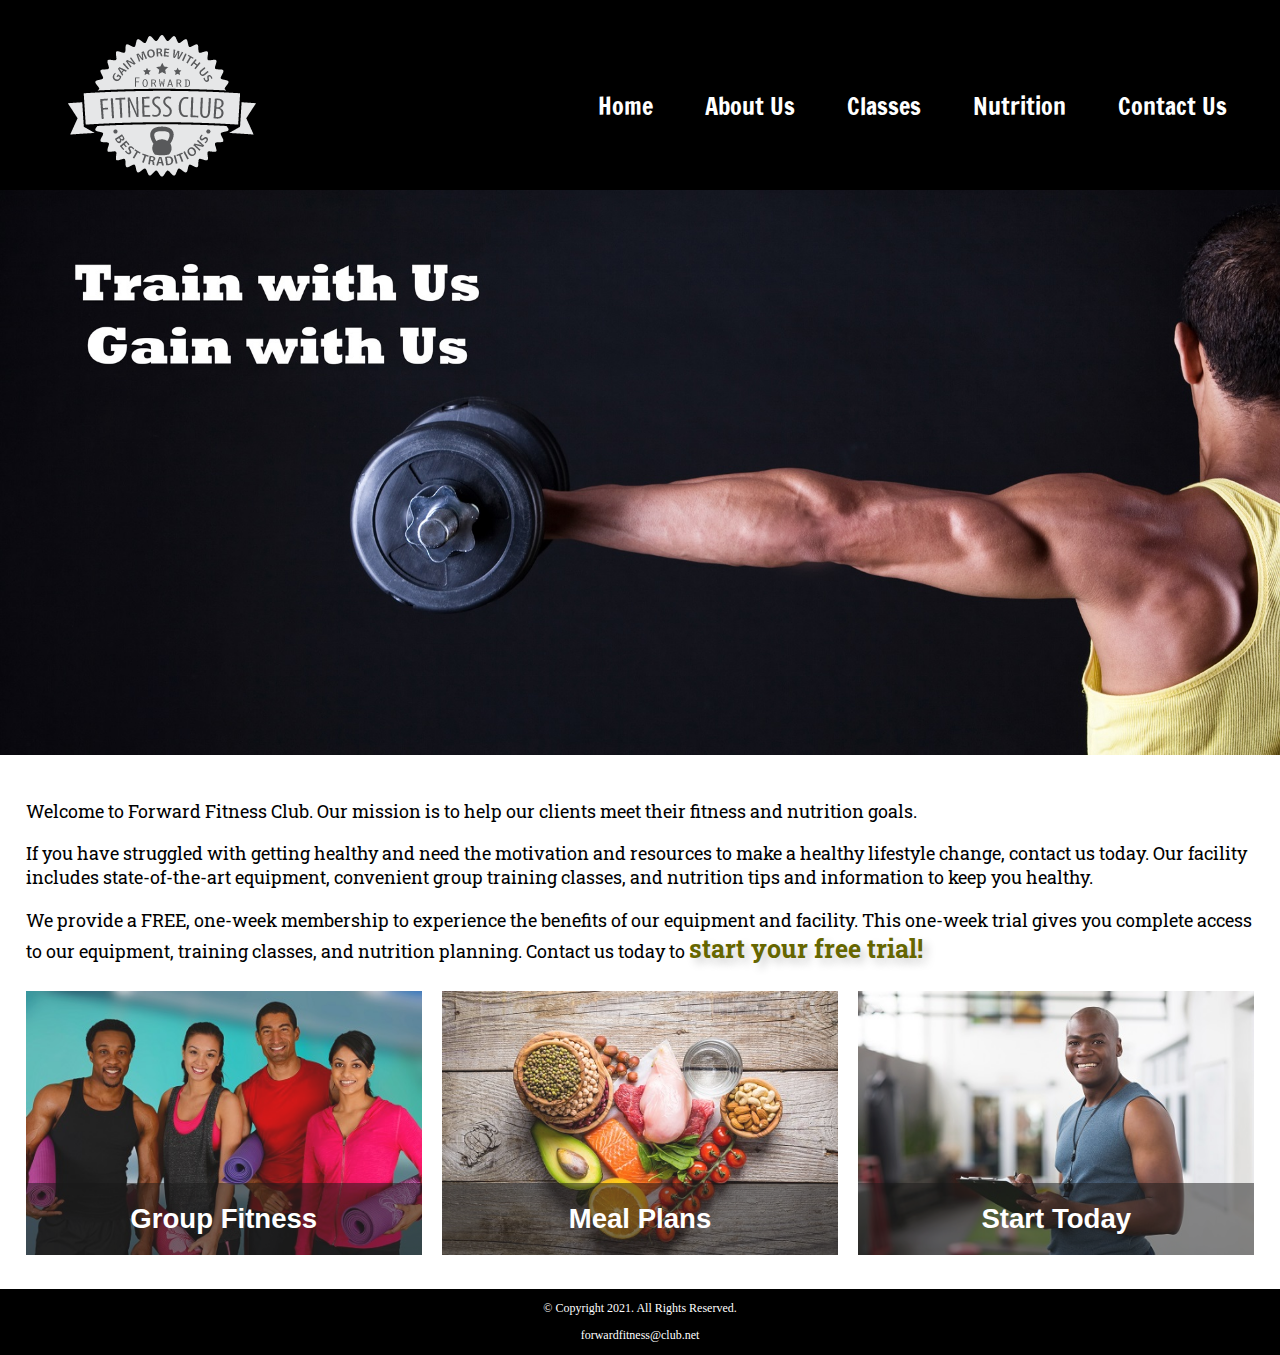
<file: index.html>
<!DOCTYPE html>
<!-- This website template was created by: Kaylin LaMaster -->
<html lang="en">
<head>
	<title>Forward Fitness Club</title>
	<meta charset="utf-8">
    <link rel="stylesheet" href="css/styles.css">
    <meta name="viewport" content="width=device-width, initial-scale=1.0">
    <link href="https://fonts.googleapis.com/css?family=Francois+One|Roboto+Slab&display=swap" rel="stylesheet">
</head>
<body>

	<div id="container">

		<!-- Use the header area for the website name or logo -->
		<header>
			<a href="index.html"><img src="images/forward-fitness-logo.png" alt="Forward Fitness Club logo"></a>
		</header>
		
		<!-- Use the nav area to add hyperlinks to other pages within the website -->
		<nav>
			<ul>
                <li><a href="index.html">Home</a></li> 
                <li><a href="about.html">About Us</a></li> 
                <li><a href="classes.html">Classes</a></li> 
                <li><a href="nutrition.html">Nutrition</a></li> 
                <li><a href="contact.html">Contact Us</a></li>
            </ul>
		</nav>
        
        <!-- Hero Image -->
        <div id="hero" class="tablet-desktop">
            <img src="images/hero-image.jpg" alt="left arm extended holding a weight">
        </div>
		
		<!-- Use the main area to add the main content of the webpage -->
		<main>
            
            <div class="mobile">
                
                <p>Welcome to Forward Fitness Club. Our mission is to  help our clients meet their fitness and nutrition goals.</p> 
                
                <h3>FREE One-Week Trial Membership!</h3>
                <p>Call Us Today to Get Started</p>
                <p class="tel-link"><a href="tel:8145559608">(814) 555-9608</a></p>
                
                <h4>Fitness Club Hours:</h4>
                <ul class="hours">
			         <li>Mon - Thu: 6:00am - 6:00pm</li>
			         <li>Friday: 6:00am - 4:00pm</li>
			         <li>Saturday: 8:00am - 6:00pm</li>
			         <li>Sunday: Closed</li>
                </ul>
            
            </div>
            
            <div class="tablet-desktop">
		
                <p>Welcome to Forward Fitness Club. Our mission is to  help our clients meet their fitness and nutrition goals.</p> 

                <p>If you have struggled with getting healthy and need the motivation and resources to make a healthy lifestyle change, contact us today. Our facility includes state-of-the-art equipment, convenient group training classes, and nutrition tips and information to keep you healthy.</p> 

                <p>We provide a FREE, one-week membership to experience the benefits of our equipment and facility. This one-week trial gives you complete access to our equipment, training classes, and nutrition planning. Contact us today to <span class="action">start your free trial!</span></p> 
                
            </div>
            
            <div class="grid">
                
                <figure class="frame">
                    <a href="classes.html"><img src="images/fitness-group.jpg" alt="group of fitness people"></a>
                    <figcaption class="pic-text">Group Fitness</figcaption>
                </figure>
                
                <figure class="frame">
                    <a href="nutrition.html"><img src="images/food-heart.jpg" alt="healthy food in the shape of a heart"></a>
                    <figcaption class="pic-text">Meal Plans</figcaption>
                </figure>
                
                <figure class="frame">
                    <a href="contact.html"><img src="images/personal-trainer.jpg" alt="personal trainer with a clipboard"></a>
                    <figcaption class="pic-text">Start Today</figcaption>
                </figure>
            
            </div>
			
		</main>
		
		<!-- Use the footer area to add webpage footer content -->
		<footer>
			<p>&copy; Copyright 2021. All Rights Reserved.</p>
			<p><a href="mailto:forwardfitness@club.net">forwardfitness@club.net</a></p>
		</footer>
	
	</div>
	
</body>
</html>
</file>
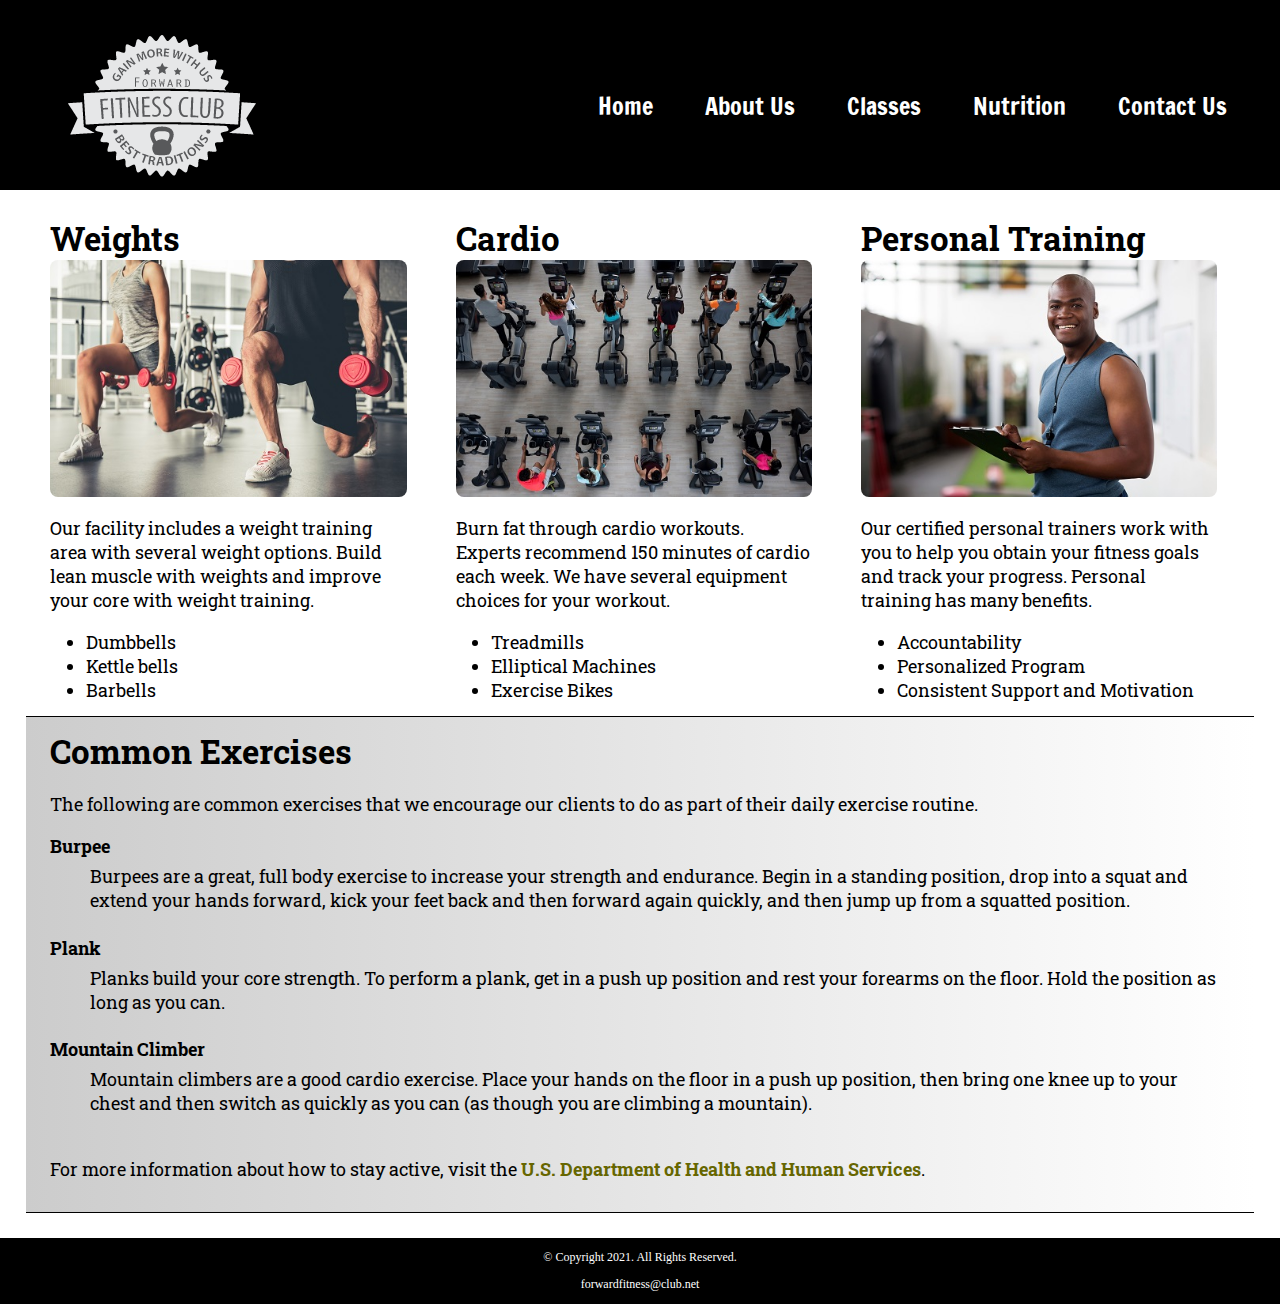
<file: about.html>
<!DOCTYPE html>
<!-- This website template was created by: Kaylin LaMaster -->
<html lang="en">
<head>
	<title>Forward Fitness Club</title>
	<meta charset="utf-8">
    <link rel="stylesheet" href="css/styles.css">
    <meta name="viewport" content="width=device-width, initial-scale=1.0">
    <link href="https://fonts.googleapis.com/css?family=Francois+One|Roboto+Slab&display=swap" rel="stylesheet">
    <link rel="shortcut icon" href="images/favicon.ico">
    <link rel="icon" type="image/png" sizes="32x32" href="images/favicon-32.png">
    <link rel="apple-touch-icon" sizes="180x180" href="images/apple-touch-icon.png">
    <link rel="icon" sizes="192x192" href="images/android-chrome-192.png">
</head>
<body>

	<div id="container">

		<!-- Use the header area for the website name or logo -->
		<header>
	           <a href="index.html"><img src="images/forward-fitness-logo.png" alt="Forward Fitness Club logo"></a>
		</header>
		
		<!-- Use the nav area to add hyperlinks to other pages within the website -->
		<nav>
			<ul>
                <li><a href="index.html">Home</a></li> 
                <li><a href="about.html">About Us</a></li> 
                <li><a href="classes.html">Classes</a></li> 
                <li><a href="nutrition.html">Nutrition</a></li> 
                <li><a href="contact.html">Contact Us</a></li>
            </ul>
		</nav>
		
		<!-- Use the main area to add the main content of the webpage -->
		<main>
		
			<section id="weights">
			
				<h1>Weights</h1>
				<img src="images/people-with-weights.jpg" alt="Two people working out with a weight in each hand" class="round">
				<p>Our facility includes a weight training area with several weight options. Build lean muscle with weights and improve your core with weight training.</p> 
				<ul class="tablet-desktop">
					<li>Dumbbells</li>
					<li>Kettle bells</li>
					<li>Barbells</li>
				</ul>
			
			</section>
			
			<section id="cardio">
			
				<h1>Cardio</h1>
				<img src="images/people-workingout-machines.jpg" alt="Cardio Equipment" class="round">
				<p>Burn fat through cardio workouts. Experts recommend 150 minutes of cardio each week. We have several equipment choices for your workout.</p>
				<ul class="tablet-desktop">
					<li>Treadmills</li>
					<li>Elliptical Machines</li>
					<li>Exercise Bikes</li>
				</ul>
				
			</section>
			
			<section id="training">
				
				<h1>Personal Training</h1>
				<img src="images/personal-trainer.jpg" alt="Personal Training" class="round">
				<p>Our certified personal trainers work with you to help you obtain your fitness goals and track your progress. Personal training has many benefits.</p>
				<ul class="tablet-desktop">
					<li>Accountability</li>
					<li>Personalized Program</li>
					<li>Consistent Support and Motivation</li>
				</ul>
				
			</section>
			
			<section id="exercises" class="tablet-desktop">
			
				<h1>Common Exercises</h1>
				<p>The following are common exercises that we encourage our clients to do as part of their daily exercise routine.</p>
				<dl>
					<dt>Burpee</dt>
					<dd>Burpees are a great, full body exercise to increase your strength and endurance. Begin in a standing position, drop into a squat and extend your hands forward, kick your feet back and then forward again quickly, and then jump up from a squatted position.</dd>
					
					<dt>Plank</dt>
					<dd>Planks build your core strength. To perform a plank, get in a push up position and rest your forearms on the floor. Hold the position as long as you can.</dd>
					
					<dt>Mountain Climber</dt>
					<dd>Mountain climbers are a good cardio exercise. Place your hands on the floor in a push up position, then bring one knee up to your chest and then switch as quickly as you can (as though you are climbing a mountain).</dd>
				</dl>
				
				<p>For more information about how to stay active, visit the <a href="https://www.hhs.gov/fitness/be-active/index.html" target="_blank" class="external-link">U.S. Department of Health and Human Services</a>.</p>

			</section>
			
		</main>
		
		<!-- Use the footer area to add webpage footer content -->
		<footer>
			<p>&copy; Copyright 2021. All Rights Reserved.</p>
			<p><a href="mailto:forwardfitness@club.net">forwardfitness@club.net</a></p>
		</footer>
	
	</div>
	
</body>
</html>
</file>
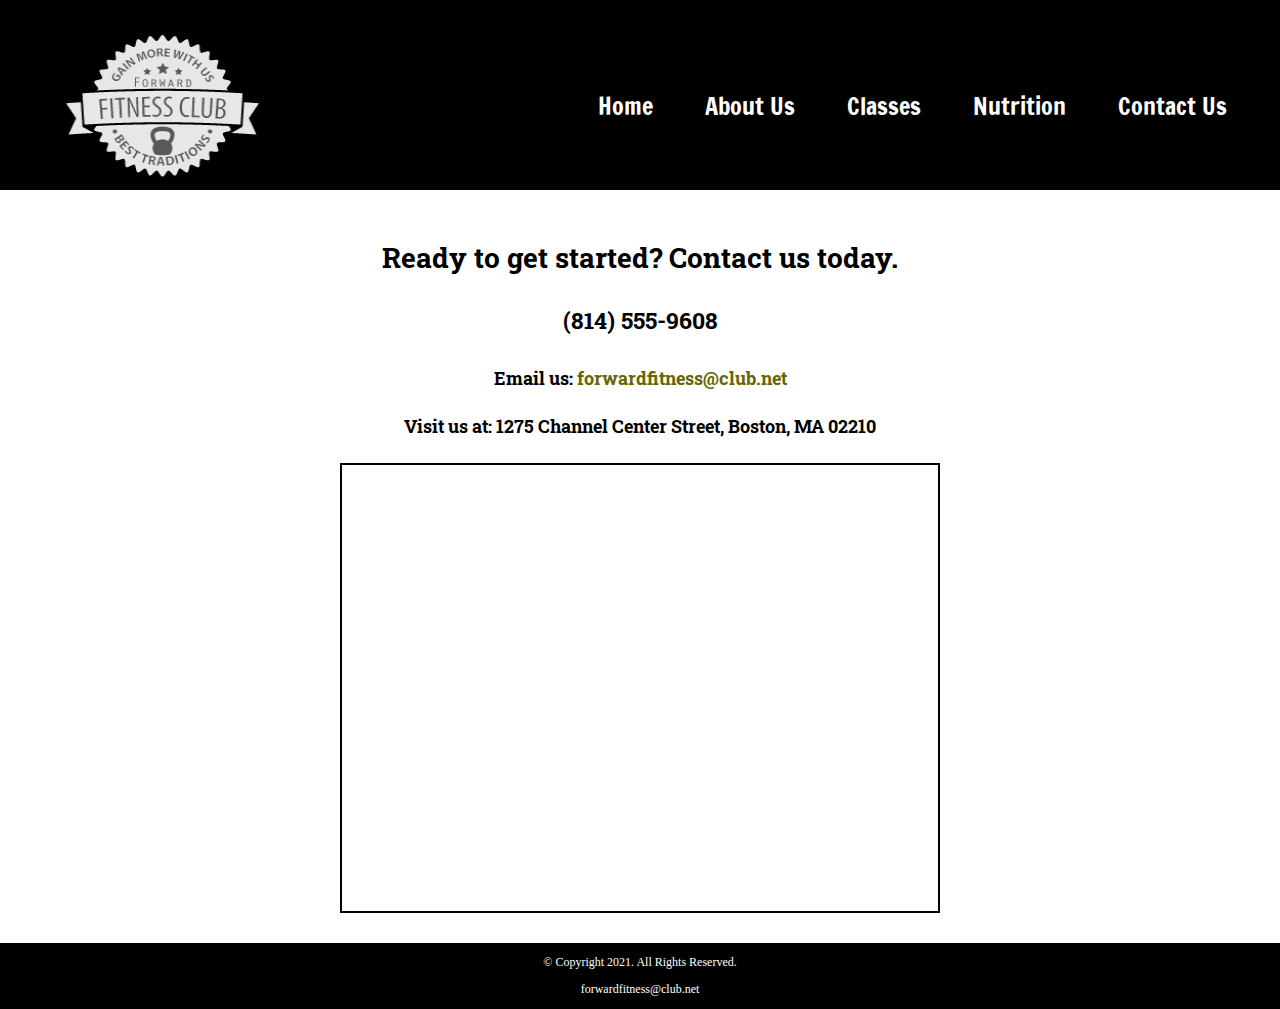
<file: contact.html>
<!DOCTYPE html>
<!-- This website template was created by: Kaylin LaMaster -->
<html lang="en">
<head>
	<title>Forward Fitness Club</title>
	<meta charset="utf-8">
    <link rel="stylesheet" href="css/styles.css">
    <meta name="viewport" content="width=device-width, initial-scale=1.0">
    <link href="https://fonts.googleapis.com/css?family=Francois+One|Roboto+Slab&display=swap" rel="stylesheet">
    <link rel="shortcut icon" href="images/favicon.ico">
    <link rel="icon" type="image/png" sizes="32x32" href="images/favicon-32.png">
    <link rel="apple-touch-icon" sizes="180x180" href="images/apple-touch-icon.png">
    <link rel="icon" sizes="192x192" href="images/android-chrome-192.png">
</head>
<body>

	<div id="container">

		<!-- Use the header area for the website name or logo -->
		<header>
			<a href="index.html"><img src="images/forward-fitness-logo.png" alt="Forward Fitness Club logo" height="220" width="297"></a>
		</header>
		
		<!-- Use the nav area to add hyperlinks to other pages within the website -->
		<nav>
			<ul>
                <li><a href="index.html">Home</a></li> 
                <li><a href="about.html">About Us</a></li> 
                <li><a href="classes.html">Classes</a></li> 
                <li><a href="nutrition.html">Nutrition</a></li> 
                <li><a href="contact.html">Contact Us</a></li>
            </ul>
		</nav>
		
		<!-- Use the main area to add the main content of the webpage -->
		<main>
		
			<div id="contact">
			
				<h2>Ready to get started? Contact us today.</h2> 					
                <h4 class="mobile tel-link"><a href="tel:8145559608">(814) 555-9608</a></h4>
                <h4 class="tablet-desktop tel-num">(814) 555-9608</h4>
				<h4>Email us: <a href="mailto:forwardfitness@club.net" class="contact-email-link">forwardfitness@club.net</a></h4>
				<h4>Visit us at: 1275 Channel Center Street, Boston, MA 02210</h4>
				
				<iframe src="https://www.google.com/maps/embed?pb=!1m18!1m12!1m3!1d2948.8517572084897!2d-71.05362748503984!3d42.34568384400281!2m3!1f0!2f0!3f0!3m2!1i1024!2i768!4f13.1!3m3!1m2!1s0x89e37a7dc2b67e7b%3A0x36ec93427cd9c5f1!2sChannel+Center+St%2C+Boston%2C+MA+02210!5e0!3m2!1sen!2sus!4v1558137213400!5m2!1sen!2sus" width="600" height="450" allowfullscreen class="map"></iframe>
			
			</div>
			
		</main>
		
		<!-- Use the footer area to add webpage footer content -->
		<footer>
			<p>&copy; Copyright 2021. All Rights Reserved.</p>
			<p><a href="mailto:forwardfitness@club.net">forwardfitness@club.net</a></p>
		</footer>
	
	</div>
	
</body>
</html>
</file>
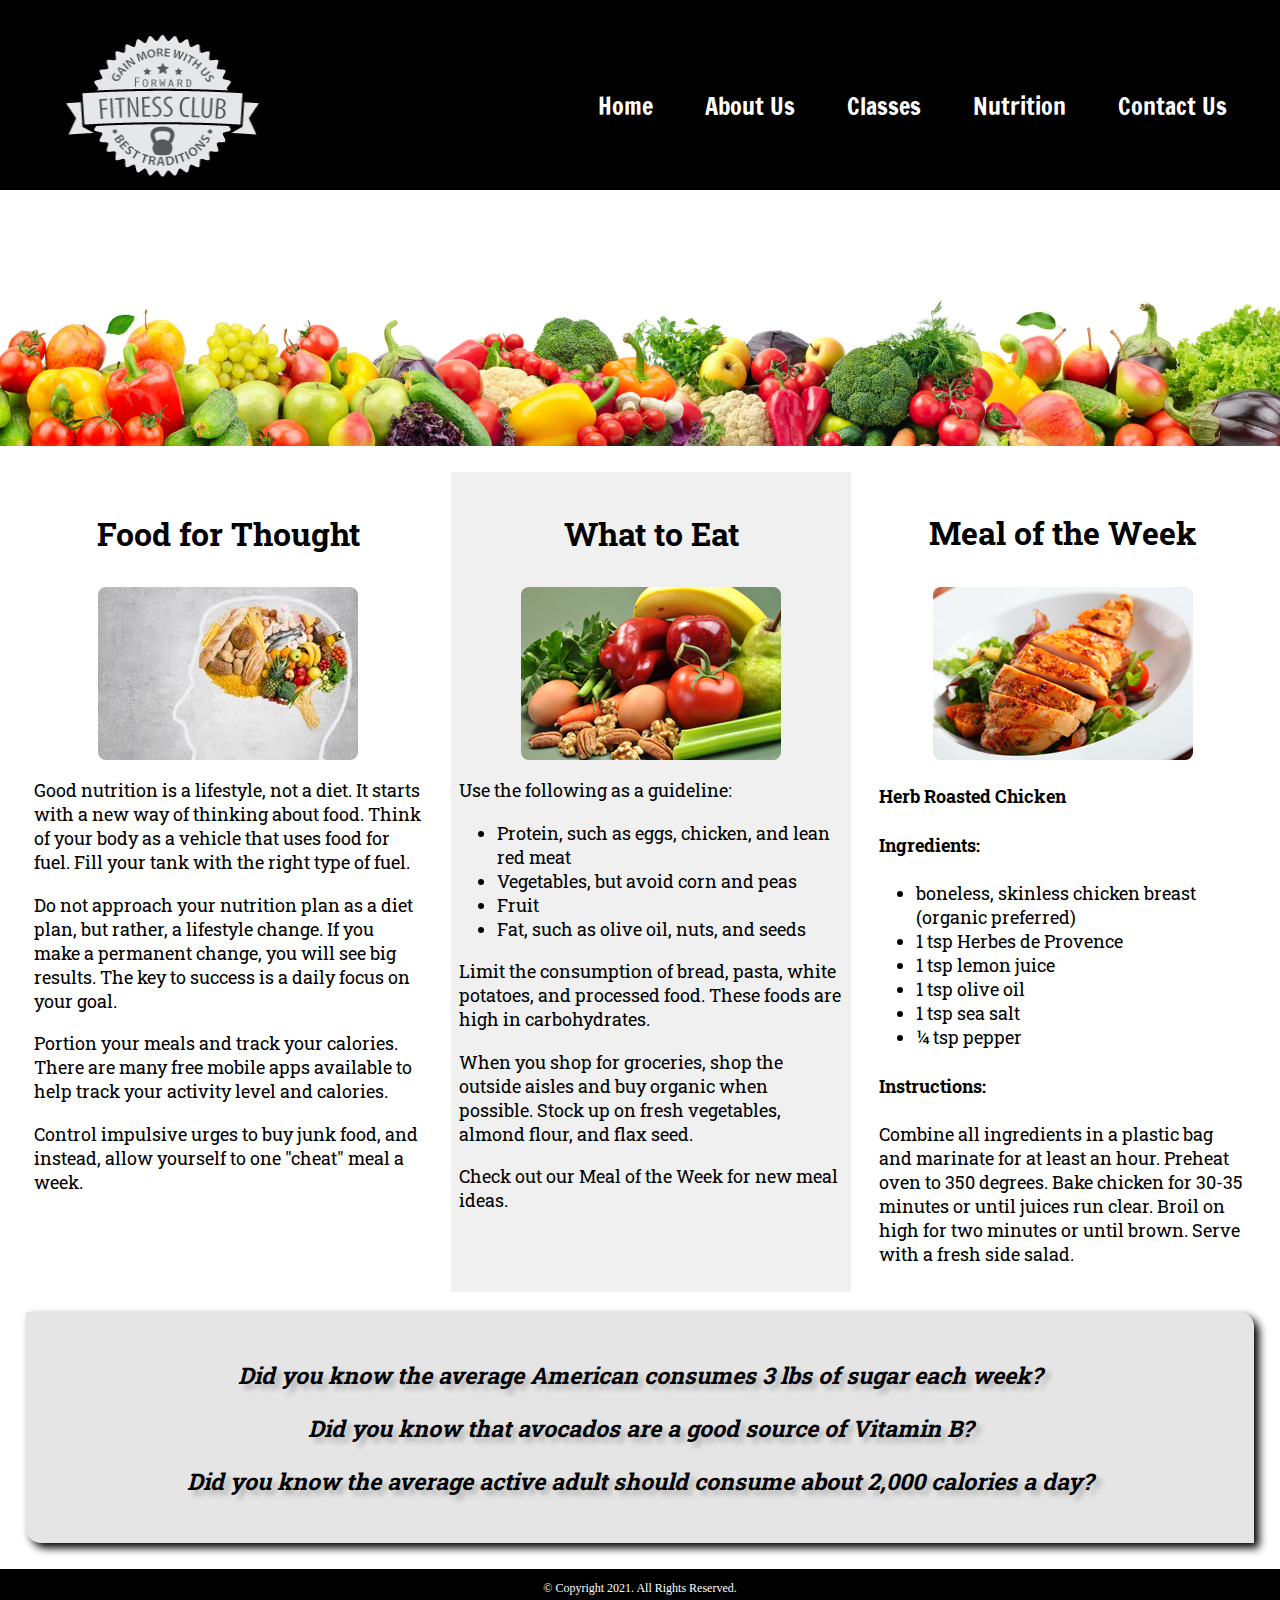
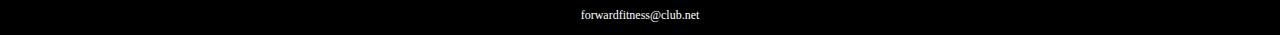
<file: nutrition.html>
<!DOCTYPE html>
<!-- This website template was created by: Kaylin LaMaster -->
<html lang="en">
<head>
	<title>Forward Fitness Club</title>
	<meta charset="utf-8">
    <link rel="stylesheet" href="css/styles.css">
    <meta name="viewport" content="width=device-width, initial-scale=1.0">
    <link href="https://fonts.googleapis.com/css?family=Francois+One|Roboto+Slab&display=swap" rel="stylesheet">
    <link rel="shortcut icon" href="images/favicon.ico">
    <link rel="icon" type="image/png" sizes="32x32" href="images/favicon-32.png">
    <link rel="apple-touch-icon" sizes="180x180" href="images/apple-touch-icon.png">
    <link rel="icon" sizes="192x192" href="images/android-chrome-192.png">
</head>
<body>

	<div id="container">

		<!-- Use the header area for the website name or logo -->
		<header>
			<a href="index.html"><img src="images/forward-fitness-logo.png" alt="Forward Fitness Club logo" height="220" width="297"></a>
		</header>
		
		<!-- Use the nav area to add hyperlinks to other pages within the website -->
		<nav>
			<ul>
                <li><a href="index.html">Home</a></li> 
                <li><a href="about.html">About Us</a></li> 
                <li><a href="classes.html">Classes</a></li> 
                <li><a href="nutrition.html">Nutrition</a></li> 
                <li><a href="contact.html">Contact Us</a></li>
            </ul>
		</nav>
        
        <!-- Nutrition Hero Image -->
        <div id="hero">
            <img src="images/hero-veggies.jpg" alt="fresh vegetables">
        </div>
		
		<!-- Use the main area to add the main content of the webpage -->
		<main class="grid">
            
            <article>
                <h3>Food for Thought</h3>
                <img src="images/food-thought.jpg" alt="food for thought image" class="round">
                <p>Good nutrition is a lifestyle, not a diet. It starts with a new way of thinking about food. Think of your body as a vehicle that uses food for fuel. Fill your tank with the right type of fuel.</p>
                <p>Do not approach your nutrition plan as a diet plan, but rather, a lifestyle change. If you make a permanent change, you will see big results. The key to success is a daily focus on your goal.</p> 
                <p>Portion your meals and track your calories. There are many free mobile apps available to help track your activity level and calories.</p>
                <p>Control impulsive urges to buy junk food, and instead, allow yourself to one "cheat" meal a week.</p>
            </article>
            
            <article>
                <h3>What to Eat</h3>
                <img src="images/fresh-food.jpg" alt="fresh vegetables, fruit, eggs, and nuts" class="round">
                <p>Use the following as a guideline:</p>
                <ul>
                    <li>Protein, such as eggs, chicken, and lean red meat</li>
                    <li>Vegetables, but avoid corn and peas</li>
                    <li>Fruit</li>
                    <li>Fat, such as olive oil, nuts, and seeds</li>
                </ul>
                <p>Limit the consumption of bread, pasta, white potatoes, and processed food. These foods are high in carbohydrates.</p>
                <p>When you shop for groceries, shop the outside aisles and buy organic when possible. Stock up on fresh vegetables, almond flour, and flax seed.</p>
                <p>Check out our Meal of the Week for new meal ideas.</p>
            </article>
            
            <article>
                <h3>Meal of the Week</h3>
                <img src="images/food-chicken.jpg" alt="herb roasted chicken" class="round">
                <h4>Herb Roasted Chicken</h4>
                <h4>Ingredients:</h4>
                <ul>
                    <li>boneless, skinless chicken breast (organic preferred)</li>
                    <li>1 tsp Herbes de Provence</li>
                    <li>1 tsp lemon juice</li>
                    <li>1 tsp olive oil</li>
                    <li>1 tsp sea salt</li>
                    <li>&frac14; tsp pepper</li>
                </ul>
                <h4>Instructions:</h4>
                <p>Combine all ingredients in a plastic bag and marinate for at least an hour. Preheat oven to 350 degrees. Bake chicken for 30-35 minutes or until juices run clear. Broil on high for two minutes or until brown. Serve with a fresh side salad.</p>
            </article>
            
            <aside class="tablet-desktop grid-item4">
                <p>Did you know the average American consumes 3 lbs of sugar each week?</p>
                <p>Did you know that avocados are a good source of Vitamin B?</p>
                <p>Did you know the average active adult should consume about 2,000 calories a day?</p>
            </aside>
            
		</main>
		
		<!-- Use the footer area to add webpage footer content -->
		<footer>
			<p>&copy; Copyright 2021. All Rights Reserved.</p>
			<p><a href="mailto:forwardfitness@club.net">forwardfitness@club.net</a></p>
		</footer>
	
	</div>
	
</body>
</html>
</file>
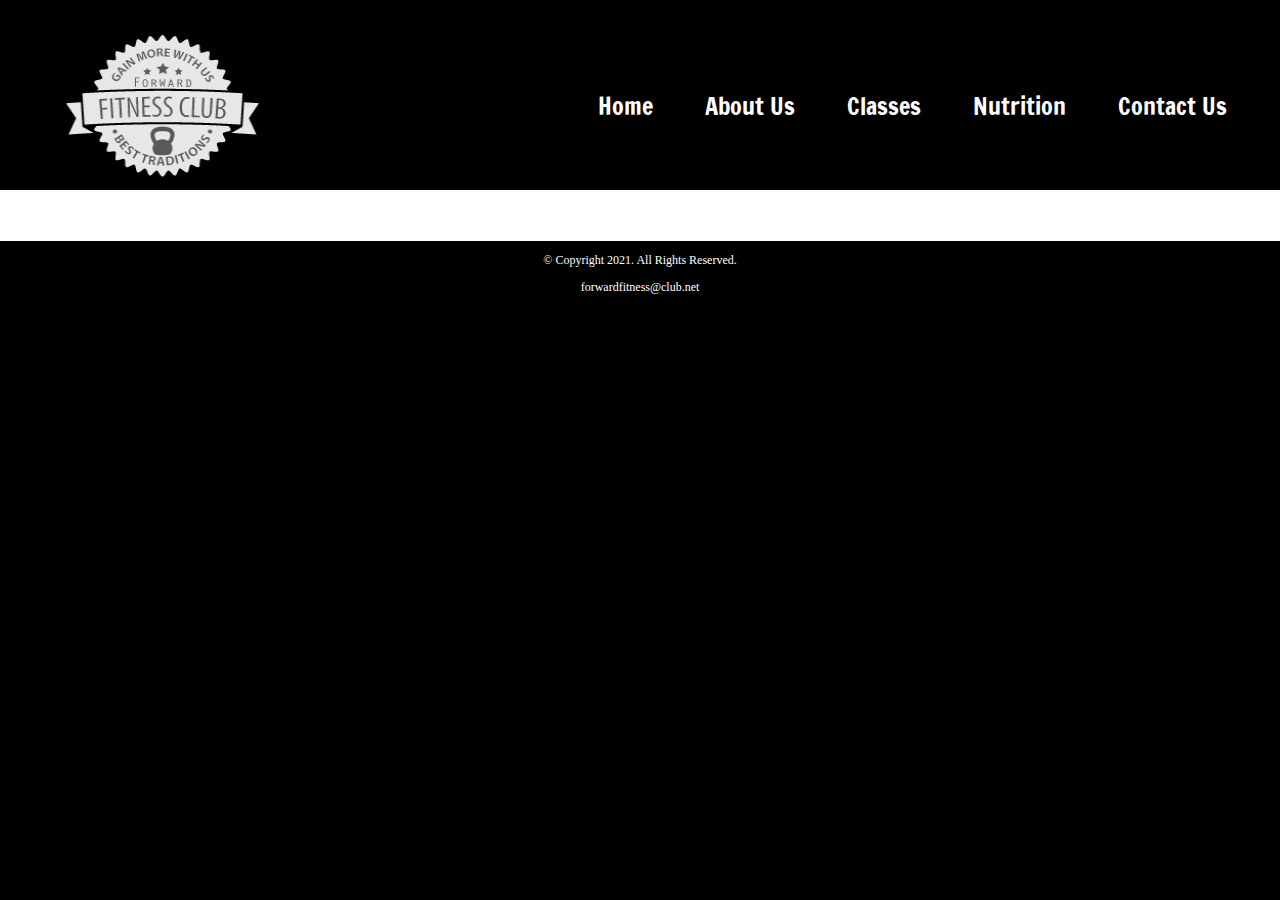
<file: template.html>
<!DOCTYPE html>
<!-- This website template was created by: Kaylin LaMaster -->
<html lang="en">
<head>
	<title>Forward Fitness Club</title>
	<meta charset="utf-8">
    <link rel="stylesheet" href="css/styles.css">
    <meta name="viewport" content="width=device-width, initial-scale=1.0">
    <link href="https://fonts.googleapis.com/css?family=Francois+One|Roboto+Slab&display=swap" rel="stylesheet">
    <link rel="shortcut icon" href="images/favicon.ico">
    <link rel="icon" type="image/png" sizes="32x32" href="images/favicon-32.png">
    <link rel="apple-touch-icon" sizes="180x180" href="images/apple-touch-icon.png">
    <link rel="icon" sizes="192x192" href="images/android-chrome-192.png">
</head>
<body>

	<div id="container">

		<!-- Use the header area for the website name or logo -->
		<header>
			<a href="index.html"><img src="images/forward-fitness-logo.png" alt="Forward Fitness Club logo" height="220" width="297"></a>
		</header>
		
		<!-- Use the nav area to add hyperlinks to other pages within the website -->
		<nav>
			<ul>
                <li><a href="index.html">Home</a></li> 
                <li><a href="about.html">About Us</a></li> 
                <li><a href="classes.html">Classes</a></li> 
                <li><a href="nutrition.html">Nutrition</a></li> 
                <li><a href="contact.html">Contact Us</a></li>
            </ul>
		</nav>
		
		<!-- Use the main area to add the main content of the webpage -->
		<main>
        </main>
		
		<!-- Use the footer area to add webpage footer content -->
		<footer>
			<p>&copy; Copyright 2021. All Rights Reserved.</p>
			<p><a href="mailto:forwardfitness@club.net">forwardfitness@club.net</a></p>
		</footer>
	
	</div>
	
</body>
</html>
</file>
<file: css/styles.css>
/*
Author: Kaylin LaMaster
Date: 8/28/2023
File Name: styles.css
*/

/* CSS Reset */
body, header, nav, main, footer, h1, div, img, ul, figure, figcaption, section, article, aside {
    margin: 0;
    padding: 0;
    border: 0;
}

/* Style rules for body and images */
body {
	background-color: #000;
}

img {
    max-width: 100%;
    display: block;
}

/* Style rule for box sizing applies to all elements */
* {
        box-sizing: border-box;
}

/* Style rules for mobile viewport */

/* Style rule for header */
header {
    top: 0;
    background-color: #000;
    height: 190px;
}

header img {
    margin: 0 auto;
}

/* Style rules for navigation area */
nav {
	padding: 1%;
    margin-bottom: 1%;
}

nav ul {
    list-style-type: none;
    text-align: center;
}

nav li {
    font-size: 1.5em;
    font-family: 'Francois One', sans-serif;
    border-top: 1px solid #fff;
}

nav li:first-child {
    border-top: none;
}

nav li a {
    display: block;
    color: #fff;
    padding: 0.5em 1em;
    text-decoration: none;
}

/* Show mobile class, hide tablet-desktop class */
.mobile {
    display: block;
}

.tablet-desktop {
    display: none;
}

/* Style rules for main content */
main {
    background-color: #fff;
    padding: 2%;
    font-size: 1.15em;
    font-family: 'Roboto Slab', serif;
}

.mobile h3 {
    text-shadow: 5px 5px 8px #ccc;
}

article {
    padding: 2%;
}

article h3 {
    text-align: center;
}

article img {
    margin: 0 auto;
}

article ul {
    margin-left: 10%;
}

article:nth-of-type(2) {
    background-color: rgba(204, 204, 204,0.3);
}

.tel-link {
    background-color: #404040;
    padding: 2%;
    margin: 0 auto;
    width: 80%;
    text-align: center;
    border-radius: 5px;
}

.tel-link a {
    color: #fff;
    text-decoration: none;
    font-size: 1.5em;
    display: block;
}

.hours {
    margin-left: 10%;
}

.action {
    font-size: 1.35em;
    color: #666600;
    font-weight: bold;
    text-shadow: 5px 5px 8px #ccc;
}

.frame {
    position: relative;
    max-width: 450px;
    margin: 2% auto;
}

.pic-text {
    position: absolute;
    bottom: 0;
    background: rgba(0, 0, 0, 0.5);
    color: #fff;
    width: 100%;
    padding: 20px;
    text-align: center;
    font-family: Verdana, Arial, sans-serif4;
    font-size: 1.5em;
    font-weight: bold;
}

#weights, #cardio, #training {
    margin: 0 2%;
}

.round {
    border-radius: 8px;
}

.external-link {
    color: #666600;
    font-weight: bold;
    text-decoration: none;
}

#contact {
    text-align: center;
}

#contact .contact-email-link {
    color: #666600;
    text-decoration: none;
}

.map {
    border: 2px solid #000;
    width: 95%;
    height: 50%;
}

/* Style rules for footer content */
footer p {
    font-size: 0.75em;
    text-align: center;
    color: #fff;
    padding: 0 1em;
}

footer p a {
    color: #fff;
    text-decoration: none;
}

/* Media Query for Tablet Viewport */
@media screen and (min-width: 630px), print {
    
    /* Tablet Viewport: Show tablet-desktop class, hide mobile class */
    .tablet-desktop {
        display: block;
    }

    .mobile {
        display: none;
    }
    
    /* Tablet Viewport: Style rule for header */
    header {
        padding-bottom: 2%;
    }
    
    /* Tablet Viewport: Style rules for nav area */
    nav li {
        border-top: none;
        display: inline-block;
        border-right: 1px solid #fff;
    }
    
    nav li:last-child {
        border-right: none;
    }
    
    nav li a {
        padding: 0.1em 0.75em;
    }
    
    /* Tablet Viewport: Style rules for main content area */
    main ul {
        margin: 0 0 4% 10%;
    }
    
    .grid {
        display: grid;
        grid-template-columns: auto auto auto;
        grid-gap: 20px;
    }
    
    .pic-text {
        font-size: 1em;
        padding: 10px;
    }
    
    aside {
        text-align: center;
        font-size: 1.25em;
        font-style: italic;
        font-weight: bold;
        padding: 2%;
        background-color: rgba(204, 204, 204, 0.5);
        box-shadow: 5px 5px 8px #000;
        text-shadow: 5px 5px 5px #b3b3b3;
        border-radius: 0 15px;
    }
    
    .grid-item4 {
        grid-column: 1 / span 3;
    }
    
    #exercises {
        border-top: 1px solid #000;
        border-bottom: 1px solid #000;
        background: linear-gradient(to right, #ccc, #fff);
        background-color: #f2f2f2;
        padding: 1% 2%;
    }

    #exercises dt {
        font-weight: bold;
    }

    #exercises dd {
        padding: 0.5% 1% 2% 0;
    } 
    
    .tel-num {
        font-size: 1.25em;
    }
    
    .map {
        width: 600px;
        height: 450px;
    }
    
}

/* Media Query for Desktop Viewport */
@media screen and (min-width: 1015px), print {
    
    /* Desktop Viewport: Style rule for header */
    header {
        width: 25%;
        float: left;
        padding-bottom: 0;
    }
    
    /* Desktop Viewport: Style rules for nav area */
    nav {
        float: right;
        width: 70%;
        margin: 4em 1em 0 0;
    }

    nav ul {
        text-align: right;
    }
    
    nav li {
        border: none;
    }

    nav li a {
        padding: 0.5em 1em;
    }
    
    nav li a:hover {
        color: #000;
        background-color: #fff;
    }
    
    /* Desktop Viewport: Style Rules for main content */
    main {
        clear: left;
    }
    
    main h1 {
        font-size: 1.8em;
    }
    
    article h3 {
        font-size: 1.75em;
    }
    
    .pic-text {
        font-size: 1.5em;
        padding: 20px;
    }
    
    .frame {
        opacity: 0.9;
    }
    
    .frame:hover {
        opacity: 1;
        box-shadow: 8px 8px 10px #808080;
    }
    
    #weights, #cardio, #training {
        width: 29%;
        float: left;
        margin: 0 2%;
    }

    #exercises {
        clear: left;
    }
    
}

/* Media Query for Large Desktop Viewports */
@media screen and (min-width: 1921px) {
 
    #container {
        width: 1920px;
        margin: 0 auto;
    }
    
}

/* Media Query for Print */
@media print {
    
    body {
        background-color: #fff;
        color: #000;
    }

}
</file>
